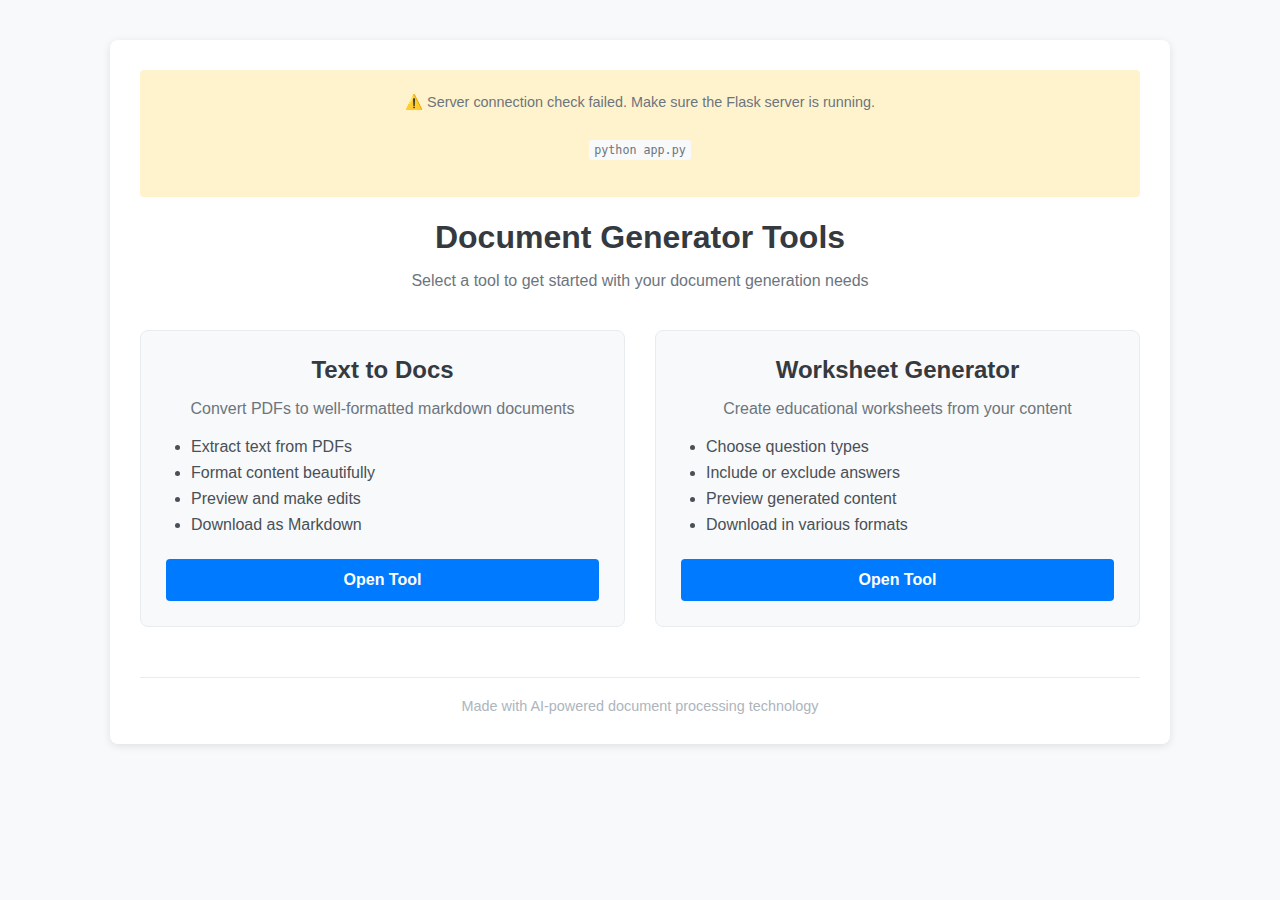
<file: frontend/index.html>
<!DOCTYPE html>
<html lang="en">
<head>
    <meta charset="UTF-8">
    <meta name="viewport" content="width=device-width, initial-scale=1.0">
    <title>Document Generator Tools</title>
    <link rel="stylesheet" href="styles.css">
</head>
<body>
    <div class="container">
        <h1>Document Generator Tools</h1>
        <p>Select a tool to get started with your document generation needs</p>

        <div class="tools-container">
            <div class="tool-card">
                <h2>Text to Docs</h2>
                <p>Convert PDFs to well-formatted markdown documents</p>
                <ul>
                    <li>Extract text from PDFs</li>
                    <li>Format content beautifully</li>
                    <li>Preview and make edits</li>
                    <li>Download as Markdown</li>
                </ul>
                <a href="Text_to_Docs/text2doc.html" class="btn">Open Tool</a>
            </div>

            <div class="tool-card">
                <h2>Worksheet Generator</h2>
                <p>Create educational worksheets from your content</p>
                <ul>
                    <li>Choose question types</li>
                    <li>Include or exclude answers</li>
                    <li>Preview generated content</li>
                    <li>Download in various formats</li>
                </ul>
                <a href="Worksheet_Generator/worksheet.html" class="btn">Open Tool</a>
            </div>
        </div>

        <footer>
            <p>Made with AI-powered document processing technology</p>
        </footer>
    </div>

    <script src="script.js"></script>
</body>
</html>
</file>
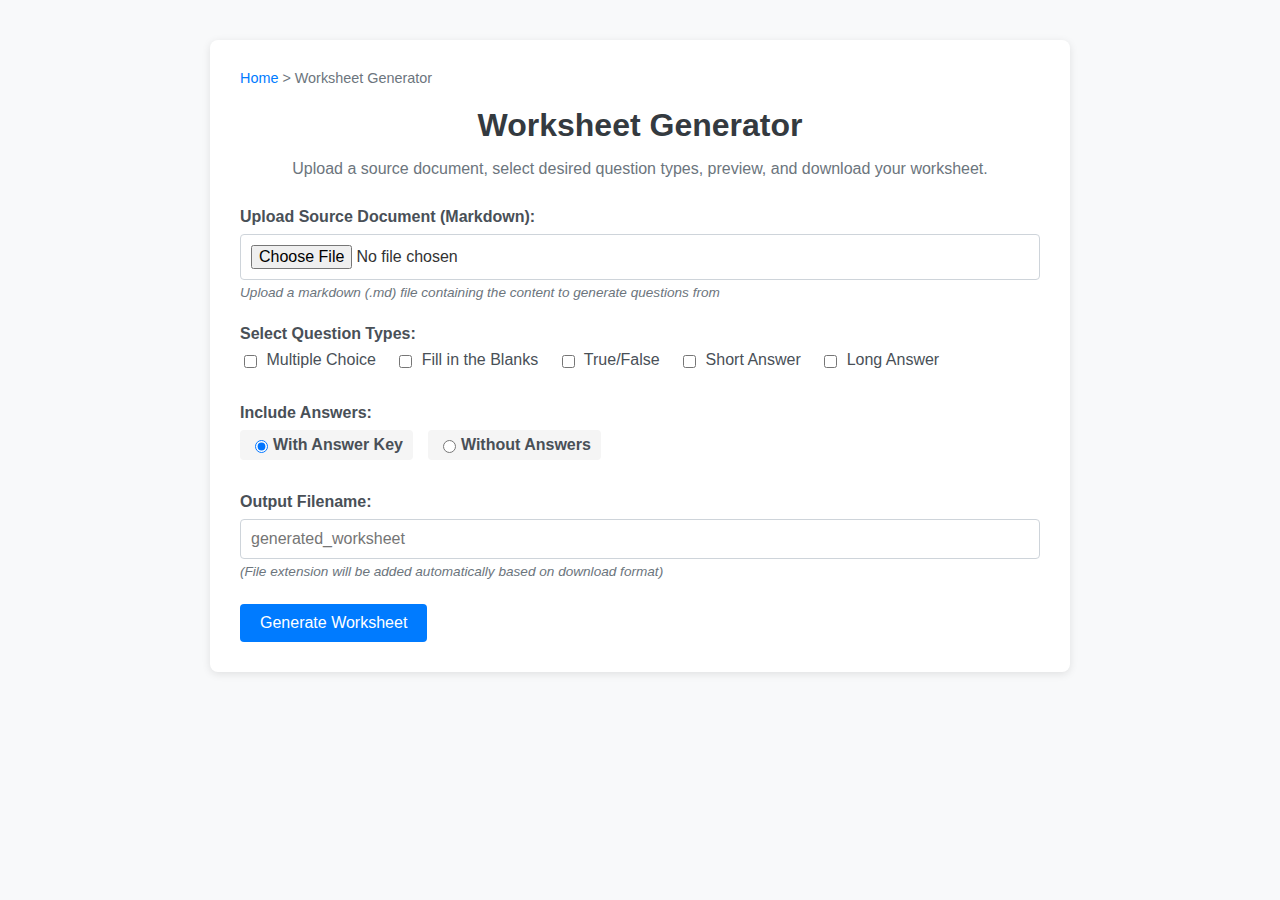
<file: frontend/Worksheet_Generator/worksheet.html>
<!DOCTYPE html>
<html lang="en">
<head>
    <meta charset="UTF-8">
    <meta name="viewport" content="width=device-width, initial-scale=1.0">
    <title>Worksheet Generator Tool</title>
    <link rel="stylesheet" href="worksheet.css">
</head>
<body>
    <div class="container">
        <nav class="breadcrumb">
            <a href="../index.html">Home</a> &gt; Worksheet Generator
        </nav>

        <h1>Worksheet Generator</h1>
        <p>Upload a source document, select desired question types, preview, and download your worksheet.</p>

        <div class="form-section">
            <label for="worksheet-file">Upload Source Document (Markdown):</label>
            <input type="file" id="worksheet-file" name="worksheet-file" accept=".md">
            <small><i>Upload a markdown (.md) file containing the content to generate questions from</i></small>
        </div>

        <div class="form-section">
            <label>Select Question Types:</label>
            <div class="checkbox-group">
                <label><input type="checkbox" name="qtype" value="mcq"> Multiple Choice</label>
                <label><input type="checkbox" name="qtype" value="fib"> Fill in the Blanks</label>
                <label><input type="checkbox" name="qtype" value="tf"> True/False</label>
                <label><input type="checkbox" name="qtype" value="short"> Short Answer</label>
                <label><input type="checkbox" name="qtype" value="long"> Long Answer</label>
                <!-- Add more dynamic checkboxes here if needed -->
            </div>
        </div>

        <div class="form-section">
            <label>Include Answers:</label>
            <div class="radio-group">
                <label><input type="radio" name="include-answers" value="with-answers" checked> With Answer Key</label>
                <label><input type="radio" name="include-answers" value="without-answers"> Without Answers</label>
            </div>
        </div>

        <div class="form-section">
            <label for="worksheet-output-filename">Output Filename:</label>
            <input type="text" id="worksheet-output-filename" name="worksheet-output-filename" placeholder="generated_worksheet">
            <small><i>(File extension will be added automatically based on download format)</i></small>
        </div>

        <button id="worksheet-submit">Generate Worksheet</button>

        <div id="worksheet-loading" class="loading-indicator">
            <span></span> <span id="worksheet-tip">Generating worksheet...</span>
        </div>

        <div id="worksheet-output" class="preview-area">
            <h3>Worksheet Preview:</h3>
             <div id="worksheet-output-preview">
                <!-- Worksheet preview will appear here -->
                <p>The worksheet preview will appear here after generation.</p>
            </div>
            <div class="download-buttons">
                <button id="download-word" disabled>Download as Word (.docx)</button>
                <button id="download-pdf" disabled>Download as PDF</button>
            </div>
        </div>

    </div> <!-- /container -->

    <script src="worksheet.js"></script>
</body>
</html>
</file>
<file: frontend/styles.css>
/* Main Styling for Home Page */
body {
    font-family: sans-serif;
    margin: 0;
    padding: 20px;
    background-color: #f8f9fa;
    color: #333;
}

.container {
    max-width: 1000px;
    margin: 20px auto;
    padding: 30px;
    background-color: #fff;
    border-radius: 8px;
    box-shadow: 0 2px 8px rgba(0,0,0,0.1);
}

h1 {
    text-align: center;
    color: #343a40;
    margin-bottom: 10px;
}

h2 {
    color: #343a40;
    margin-top: 0;
}

p {
    text-align: center;
    color: #6c757d;
    margin-bottom: 30px;
}

/* Tool Cards */
.tools-container {
    display: flex;
    justify-content: space-between;
    gap: 30px;
    margin: 40px 0;
}

.tool-card {
    flex: 1;
    padding: 25px;
    border-radius: 8px;
    border: 1px solid #e9ecef;
    background-color: #f8f9fa;
    transition: transform 0.3s, box-shadow 0.3s;
}

.tool-card:hover {
    transform: translateY(-5px);
    box-shadow: 0 5px 15px rgba(0,0,0,0.1);
}

.tool-card h2 {
    text-align: center;
    margin-bottom: 15px;
}

.tool-card p {
    margin-bottom: 20px;
    text-align: center;
}

.tool-card ul {
    margin-bottom: 25px;
    padding-left: 25px;
    color: #495057;
}

.tool-card li {
    margin-bottom: 8px;
}

/* Button Styling */
.btn {
    display: block;
    width: 100%;
    padding: 12px 0;
    background-color: #007bff;
    color: white;
    text-align: center;
    text-decoration: none;
    border-radius: 4px;
    font-weight: bold;
    transition: background-color 0.3s;
}

.btn:hover {
    background-color: #0056b3;
}

/* Footer */
footer {
    margin-top: 50px;
    padding-top: 20px;
    border-top: 1px solid #e9ecef;
    text-align: center;
}

footer p {
    font-size: 0.9em;
    color: #adb5bd;
    margin: 0;
}

/* Responsive Design */
@media (max-width: 768px) {
    .tools-container {
        flex-direction: column;
    }
    
    .tool-card {
        margin-bottom: 20px;
    }
}
</file>
<file: frontend/Worksheet_Generator/worksheet.css>
/* Basic Styling for Worksheet Generator Page */
body {
    font-family: sans-serif;
    margin: 0;
    padding: 20px;
    background-color: #f8f9fa;
    color: #333;
}

.container {
    max-width: 800px;
    margin: 20px auto;
    padding: 30px;
    background-color: #fff;
    border-radius: 8px;
    box-shadow: 0 2px 8px rgba(0,0,0,0.1);
}

h1 {
    text-align: center;
    color: #343a40;
    margin-bottom: 10px;
}

p {
    text-align: center;
    color: #6c757d;
    margin-bottom: 30px;
}

.breadcrumb {
    margin-bottom: 20px;
    font-size: 0.9em;
    color: #6c757d;
}

.breadcrumb a {
    color: #007bff;
    text-decoration: none;
}

.breadcrumb a:hover {
    text-decoration: underline;
}

/* Form Elements */
.form-section {
    margin-bottom: 25px;
}

label {
    display: block;
    margin-bottom: 8px;
    font-weight: bold;
    color: #495057;
}

input[type="file"],
input[type="text"],
textarea {
    display: block;
    width: calc(100% - 22px); /* Account for padding/border */
    padding: 10px;
    margin-bottom: 10px;
    border: 1px solid #ced4da;
    border-radius: 4px;
    font-size: 1em;
}

textarea {
    min-height: 80px;
    font-family: sans-serif;
    resize: vertical;
}

button {
    padding: 10px 20px;
    background-color: #007bff;
    color: white;
    border: none;
    border-radius: 4px;
    cursor: pointer;
    font-size: 1em;
    transition: background-color 0.3s ease;
}

button:hover {
    background-color: #0056b3;
}

button:disabled {
    background-color: #cccccc;
    cursor: not-allowed;
}

/* Worksheet Specifics */
.checkbox-group label {
    display: inline-block;
    margin-right: 15px;
    font-weight: normal;
    cursor: pointer;
}

.checkbox-group input[type="checkbox"] {
    margin-right: 5px;
    vertical-align: middle;
}

small {
    display: block;
    margin-top: -5px;
    margin-bottom: 10px;
    font-size: 0.85em;
    color: #6c757d;
}

/* Loading Indicator */
.loading-indicator {
    display: none; /* Hidden by default */
    text-align: center;
    padding: 20px;
    margin-top: 15px;
    font-style: italic;
    color: #6c757d;
}

.loading-indicator span:first-child { /* Spinner */
    display: inline-block;
    border: 4px solid #e9ecef; /* Light grey */
    border-top: 4px solid #28a745; /* Green for worksheet */
    border-radius: 50%;
    width: 20px;
    height: 20px;
    animation: spin 1s linear infinite;
    margin-right: 10px;
    vertical-align: middle;
}

@keyframes spin {
    0% { transform: rotate(0deg); }
    100% { transform: rotate(360deg); }
}

#worksheet-tip {
    display: inline; /* Keep tip on same line as spinner */
    font-weight: bold;
}

/* Preview Area */
.preview-area {
    margin-top: 30px;
    padding: 20px;
    border: 1px dashed #adb5bd;
    border-radius: 4px;
    background-color: #f8f9fa;
}

.preview-area h3 {
    margin-top: 0;
    color: #495057;
    margin-bottom: 15px;
}

#worksheet-output-preview {
    min-height: 100px;
    background-color: #fff; /* White background for preview content */
    padding: 15px;
    border: 1px solid #ced4da;
    border-radius: 4px;
    margin-bottom: 15px;
}

.download-buttons button {
    margin-right: 10px;
    background-color: #28a745; /* Green for download */
}

.download-buttons button:hover {
    background-color: #218838;
}

.download-buttons button:disabled {
     background-color: #cccccc;
     cursor: not-allowed;
}

.radio-group {
    display: flex;
    flex-wrap: wrap;
    gap: 15px;
    margin-top: 5px;
}

.radio-group label {
    display: flex;
    align-items: center;
    cursor: pointer;
    padding: 6px 10px;
    border-radius: 4px;
    background-color: #f5f5f5;
    transition: background-color 0.2s;
}

.radio-group label:hover {
    background-color: #e9e9e9;
}

.radio-group input[type="radio"] {
    margin-right: 5px;
}

.radio-group label input[type="radio"]:checked + span {
    font-weight: bold;
}

.direct-download-link {
    display: inline-block;
    margin-top: 10px;
    padding: 8px 15px;
    background-color: #4caf50;
    color: white;
    text-decoration: none;
    border-radius: 4px;
    font-weight: bold;
    text-align: center;
}

.direct-download-link:hover {
    background-color: #45a049;
}

/* Add styling to the status box if not already present */
.status-box {
    border: 1px solid #ddd;
    border-radius: 4px;
    margin: 15px 0;
    padding: 15px;
    background-color: #f9f9f9;
    font-family: monospace;
    font-size: 14px;
    line-height: 1.4;
    position: relative;
    min-height: 50px;
    display: flex;
    flex-direction: column;
    justify-content: center;
}

.current-status {
    margin: 0;
    padding: 0;
    text-align: center;
    font-weight: bold;
}

.status-box p.error {
    color: #dc3545;
    font-weight: bold;
    background-color: #f8d7da;
    border-left: 3px solid #dc3545;
    padding-left: 5px;
    text-align: center;
    margin-bottom: 5px;
}

.status-box p.error-hint {
    color: #6c757d;
    font-size: 12px;
    text-align: center;
    margin-top: 5px;
}

.progress-bar {
    height: 4px;
    background: linear-gradient(to right, #4caf50, #8bc34a, #cddc39);
    background-size: 200% 100%;
    margin-top: 10px;
    border-radius: 2px;
    animation: progress-animation 1.5s infinite ease-in-out;
}

@keyframes progress-animation {
    0% {
        background-position: 100% 0;
    }
    100% {
        background-position: 0 0;
    }
}
</file>
